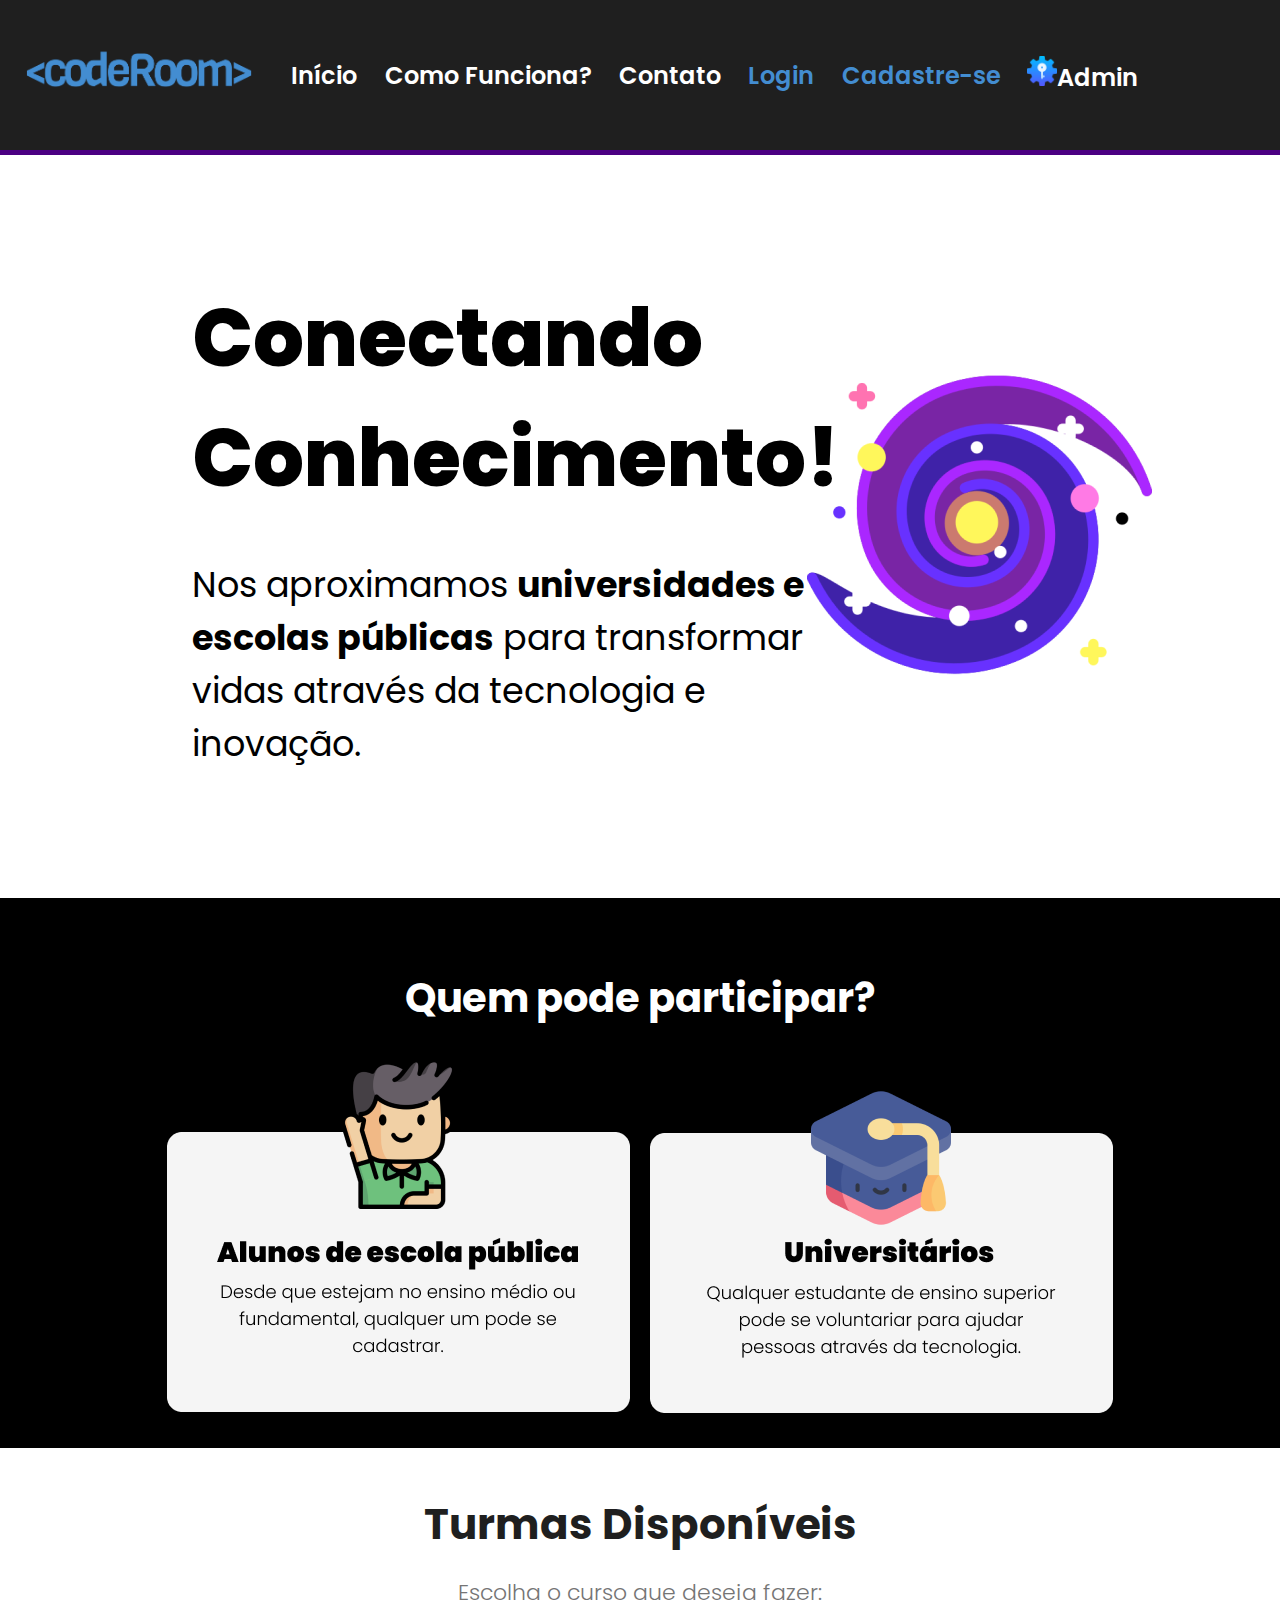
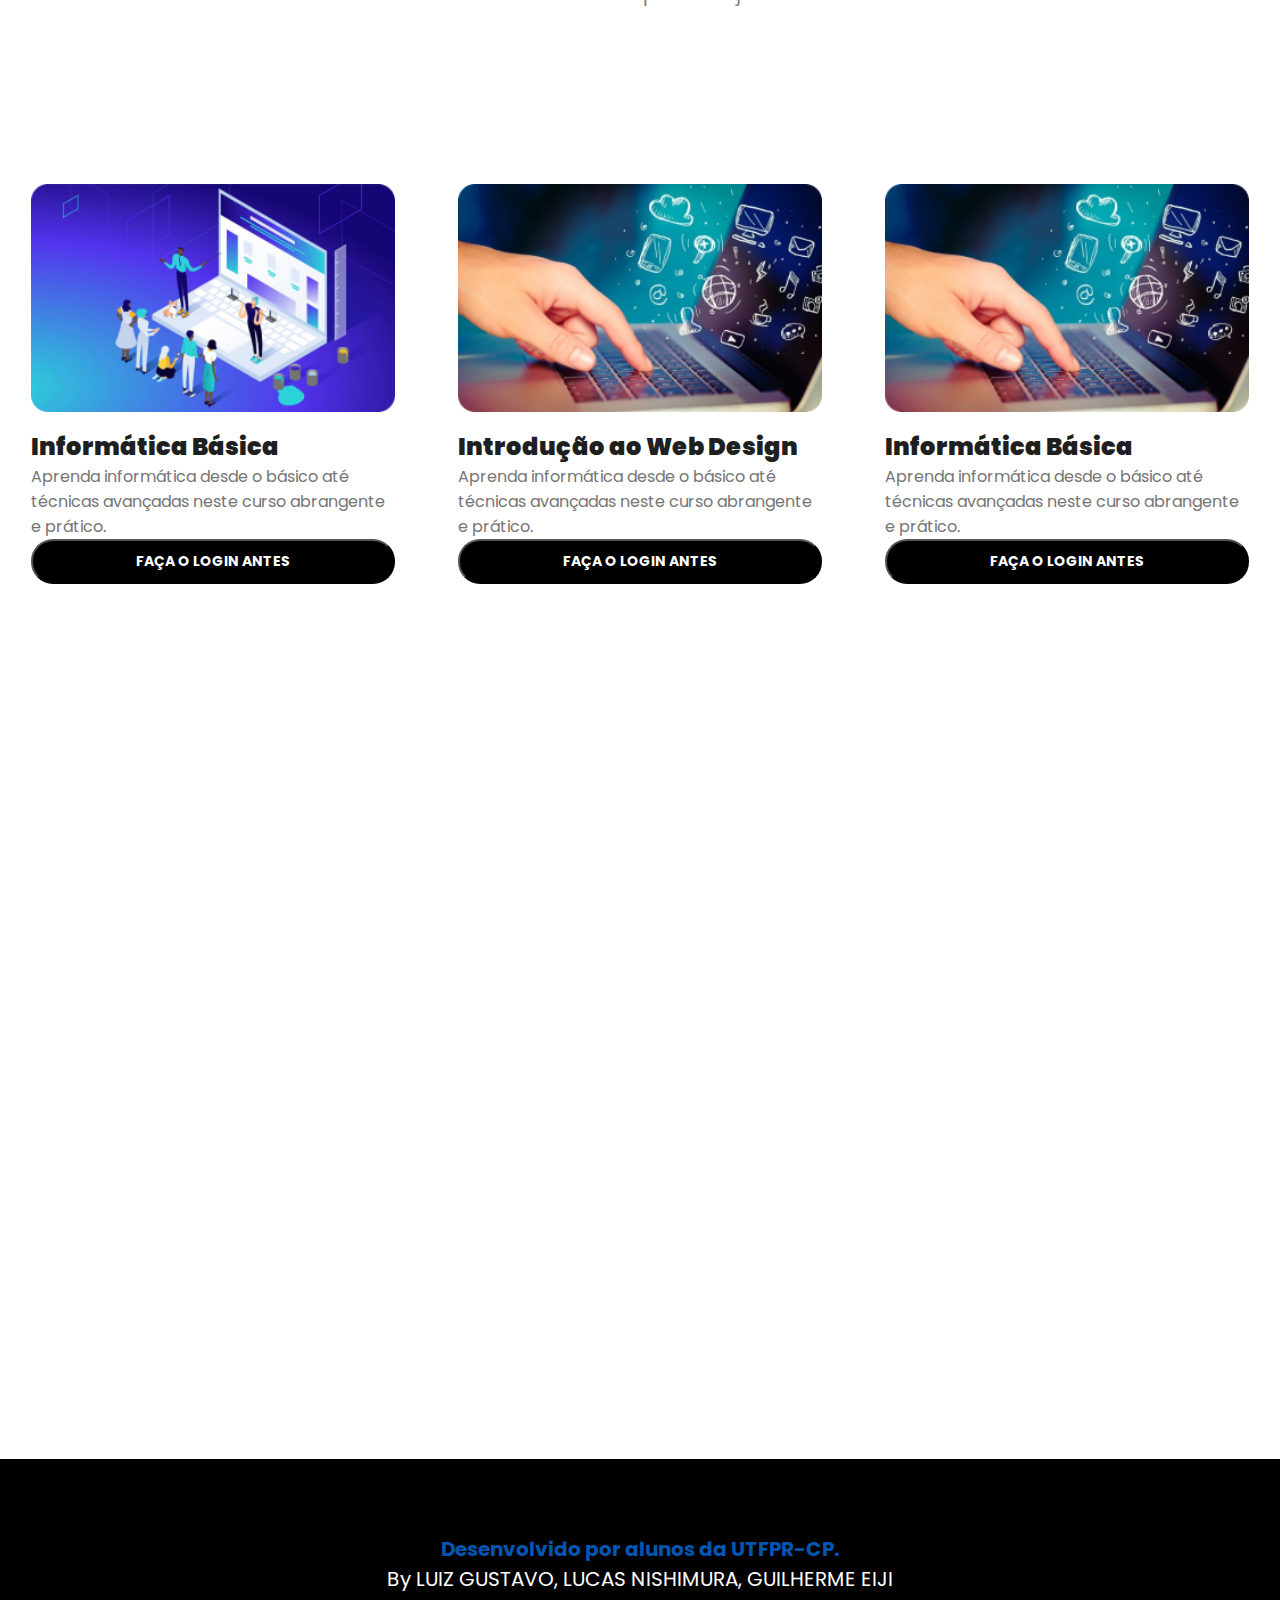
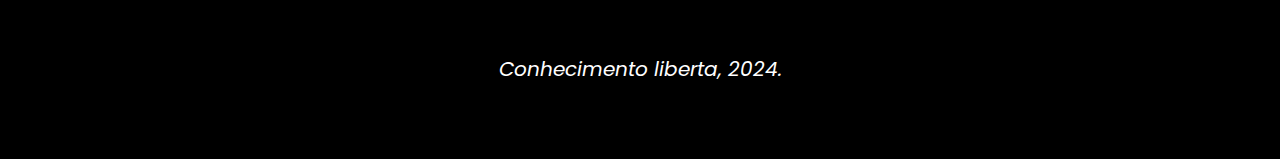
<file: index.html>
<!DOCTYPE html>
<html lang="pt-br">

<head>
    <meta charset="UTF-8">
    <meta http-equiv="X-UA-Compatible" content="IE=edge">
    <meta name="viewport" content="width=device-width, initial-scale=1.0">
    <title>CodeRoom - Conectando Conhecimento!</title>
    <link rel="stylesheet" href="style.css">
</head>

<body>
    <header>
        <div class="apresentacao__header">
            <a href="/index.html" class="apresentacao__link" id="logo-site"><img src="logo.png" width="250" alt="Logo do Site CodeRoom"></a>
            <a href="#" class="apresentacao__link">Início</a>
            <a href="#" class="apresentacao__link">Como Funciona?</a>
            <a href="#" class="apresentacao__link">Contato</a>
            <a href="login/login.html" class="topo-login">Login</a>
            <a href="cadastro/cadrasto.html" class="topo-cadastro">Cadastre-se</a>
            <a href="admin/admin.html" class="apresentacao__link">
                <img src="admin.png" alt="Icon Admin" width="30" height="30">Admin
            </a>
        </div>
        <div class="retangulo_roxo"></div>
    </header>

    <div class="apresentacao">
        <div class="apresentacao__conteudo">
            <p class="apresentacao__conteudo__titulo">Conectando Conhecimento!</p>
            <p class="apresentacao__conteudo__texto">Nos aproximamos <strong>universidades e escolas públicas</strong> para transformar vidas através da tecnologia e inovação.</p>
        </div>
        <img src="imagem-galaxia.png" alt="Conhecimento">
    </div>
    <div class="faixa_meio">
        <p class="faixa_meio_mensagem"><strong>Quem pode participar?</strong></p>
        <div class="faixa_meio_imagens">
            <a class="faixa_meio_apresentacao" href="#"><img src="grupo1.png" alt="caixa1"></a>
            <a class="faixa_meio_apresentacao" href="#"><img src="grupo2.png" alt="caixa2"></a>
        </div>
    </div>

    <div class="chamada-cursos">
        <h1>Turmas Disponíveis</h1>
        <h2>Escolha o curso que deseja fazer:</h2>
    </div>
    <div class="corpo">
        <div class="curso">
            <img src="curso1.png" alt="Curso 1">
            <h2 class="titulo-curso">Informática Básica</h2>
            <p class="texto-curso">Aprenda informática desde o básico até técnicas avançadas neste curso abrangente e prático.</p>
            <button>FAÇA O LOGIN ANTES</button>
        </div>
        <div class="curso">
            <img src="curso2.png" alt="Curso 2">
            <h2 class="titulo-curso">Introdução ao Web Design</h2>
            <p class="texto-curso">Aprenda informática desde o básico até técnicas avançadas neste curso abrangente e prático.</p>
            <button>FAÇA O LOGIN ANTES</button>
        </div>
        <div class="curso">
            <img src="curso3.png" alt="Curso 3">
            <h2 class="titulo-curso">Informática Básica</h2>
            <p class="texto-curso">Aprenda informática desde o básico até técnicas avançadas neste curso abrangente e prático.</p>
            <button> FAÇA O LOGIN ANTES</button>
        </div>
    </div>

    <footer>
        <div class="mostrar__footer">
            <p class="footer-utfpr"><b>Desenvolvido por alunos da UTFPR-CP.</b></p>
            <p>By LUIZ GUSTAVO, LUCAS NISHIMURA, GUILHERME EIJI</p>
            <br>
            <br>
            <p><i>Conhecimento liberta, 2024.</i></p>
        </div>
    </footer>
</body>



</html>
</file>
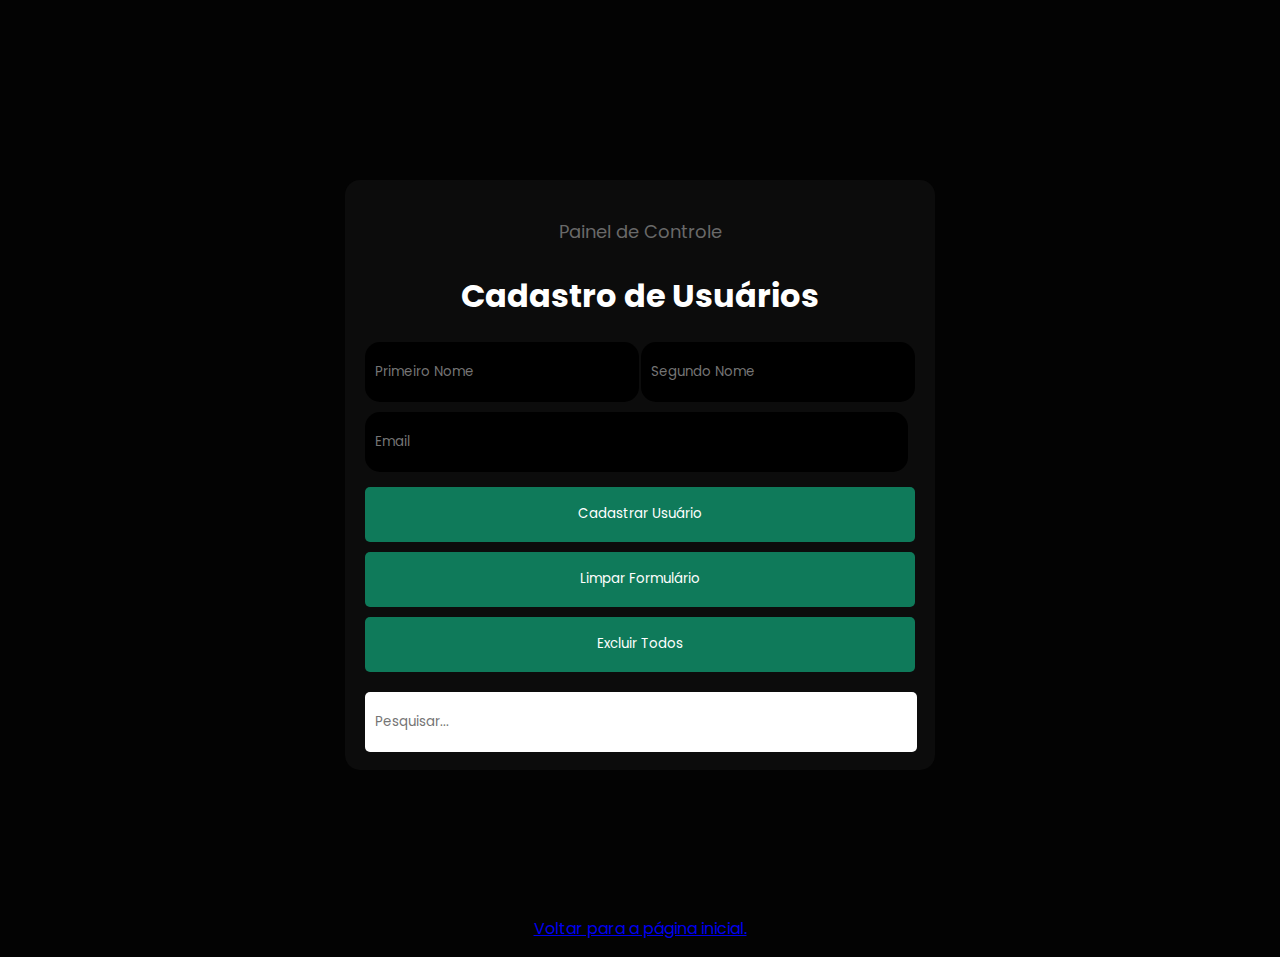
<file: admin/admin.html>
<!DOCTYPE html>
<html lang="pt-br">
<head>
  <link rel="preconnect" href="https://fonts.googleapis.com">
  <link rel="preconnect" href="https://fonts.gstatic.com" crossorigin>
  <link href="https://fonts.googleapis.com/css2?family=Poppins:ital,wght@0,100;0,200;0,300;0,400;0,500;0,600;0,700;0,800;1,100;1,200;1,300;1,400;1,500;1,600;1,700;1,800;1,900&display=swap" rel="stylesheet">
  <meta charset="UTF-8">
  <meta name="viewport" content="width=device-width, initial-scale=1.0">
  <title>Painel de Controle - Cadastro de Usuários</title>
  <link rel="stylesheet" href="style-admin.css">
</head>
<body>
  <div class="centralizar">
    <div class="container">
      <p class="titulo-painel">Painel de Controle</p>
      <h2 class="cadastro-usuarios">Cadastro de Usuários</h2><br>
      <form id="user-form">
        <div class="input-group">
          <input type="text" id="first-name" placeholder="Primeiro Nome" required>
          <input type="text" id="last-name" placeholder="Segundo Nome" required>
        </div>
        <input type="email" id="email" placeholder="Email" required><br>
        <button type="submit" class="cadastrar-se">Cadastrar Usuário</button>
        <button type="button" id="clear-form" class="cadastrar-se">Limpar Formulário</button>
        <button type="button" id="delete-all" class="cadastrar-se">Excluir Todos</button>
      </form>
      <input type="text" id="search" placeholder="Pesquisar..." style="margin-top: 20px; width: 532px; padding: 10px; border-radius: 5px;">
      <ul id="user-list"></ul>
    </div>
  </div>
  <div class="voltar-cadastro"><a href="../index.html"><p>Voltar para a página inicial.</p></a></div>

  <script src="script.js"></script>
</body>
</html>
</file>
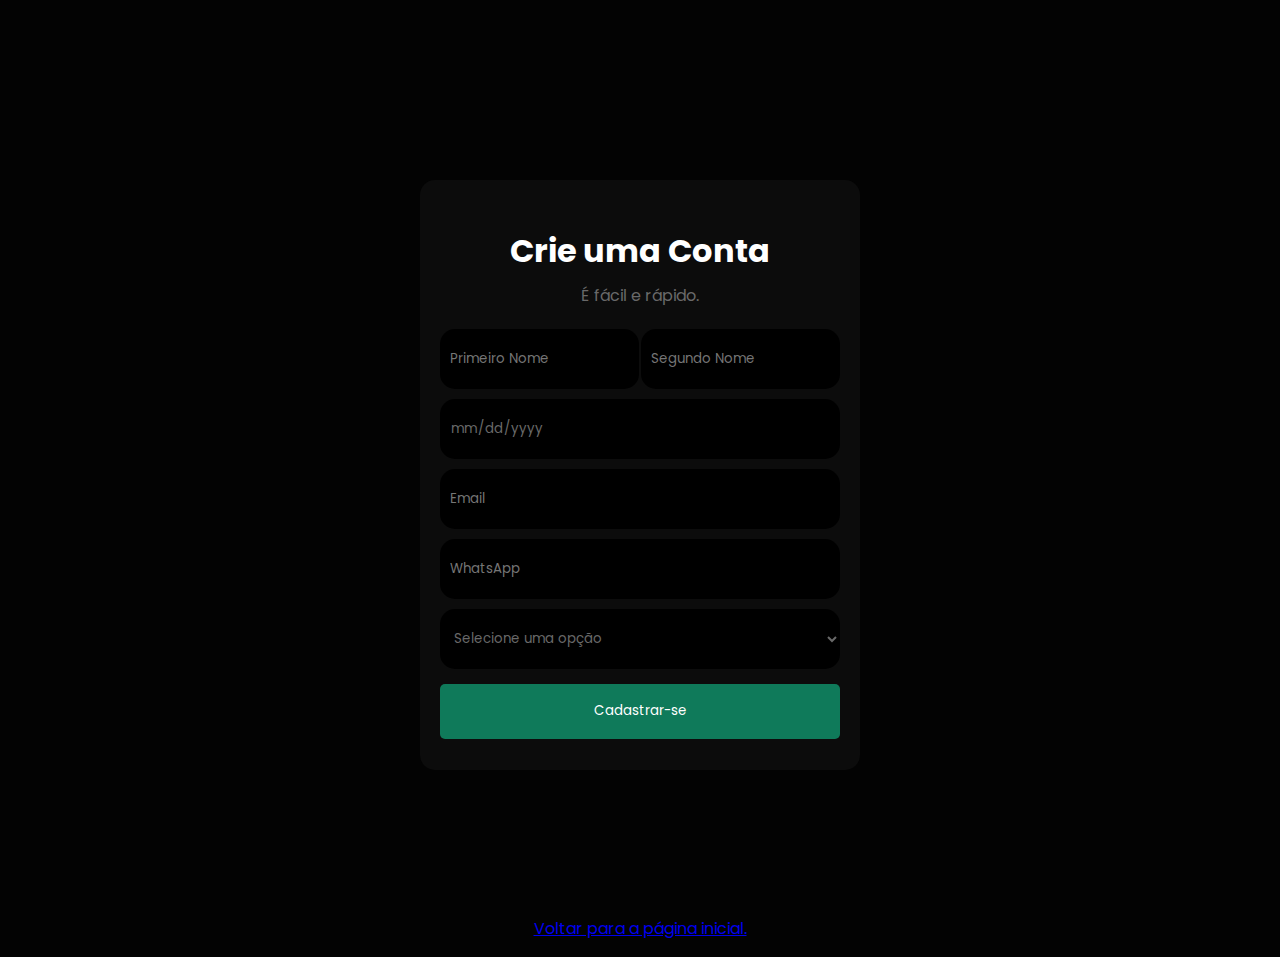
<file: cadastro/cadrasto.html>
<!DOCTYPE html>
<html lang="pt-br">
<head>
    <link rel="preconnect" href="https://fonts.googleapis.com">
    <link rel="preconnect" href="https://fonts.gstatic.com" crossorigin>
    <link href="https://fonts.googleapis.com/css2?family=Poppins:ital,wght@0,100;0,200;0,300;0,400;0,500;0,600;0,700;0,800;0,900;1,100;1,200;1,300;1,400;1,500;1,600;1,700;1,800;1,900&display=swap" rel="stylesheet">

    <meta charset="UTF-8">
    <meta name="viewport" content="width=device-width, initial-scale=1.0">
    <title>Criar Conta</title>
    <link rel="stylesheet" href="style-cadastro.css"> <!-- Inclui o arquivo CSS externo -->
</head>
<body>
    <div class="centralizar"> <!-- Div centralizada na página -->
        <div class="container"> <!-- Contêiner para o formulário -->
            <h2 class="titulo-conta">Crie uma Conta</h2>
            <p class="subtitulo">É fácil e rápido.</p> <!-- Adiciona a frase aqui -->
            <form action="#"> <!-- Formulário -->
                <div class="input-group"> <!-- Grupo de campos de entrada -->
                    <input type="text" placeholder="Primeiro Nome" required> <!-- Campo de texto para o primeiro nome -->
                    <input type="text" placeholder="Segundo Nome" required> <!-- Campo de texto para o segundo nome -->
                </div>
                <input type="date" placeholder="Data de Nascimento" required><br> <!-- Campo de data de nascimento -->
                <input type="email" placeholder="Email" required><br> <!-- Campo de email -->
                <input type="tel" placeholder="WhatsApp" required><br> <!-- Campo de WhatsApp -->
                <select required> <!-- Campo de seleção -->
                    <option value="" disabled selected>Selecione uma opção</option> <!-- Opção padrão -->
                    <option value="opcao1">Estudante escola publica</option> <!-- Opção 1 -->
                    <option value="opcao2">Universitario</option> <!-- Opção 2 -->
                </select><br>
                <button class="cadastrar-se">Cadastrar-se</button>
            </form>

        </div>       

    </div>

    <div class="voltar-cadastro"><a href="../index.html"><p>Voltar para a página inicial.</p></a></div>

</body>
</html>
</file>
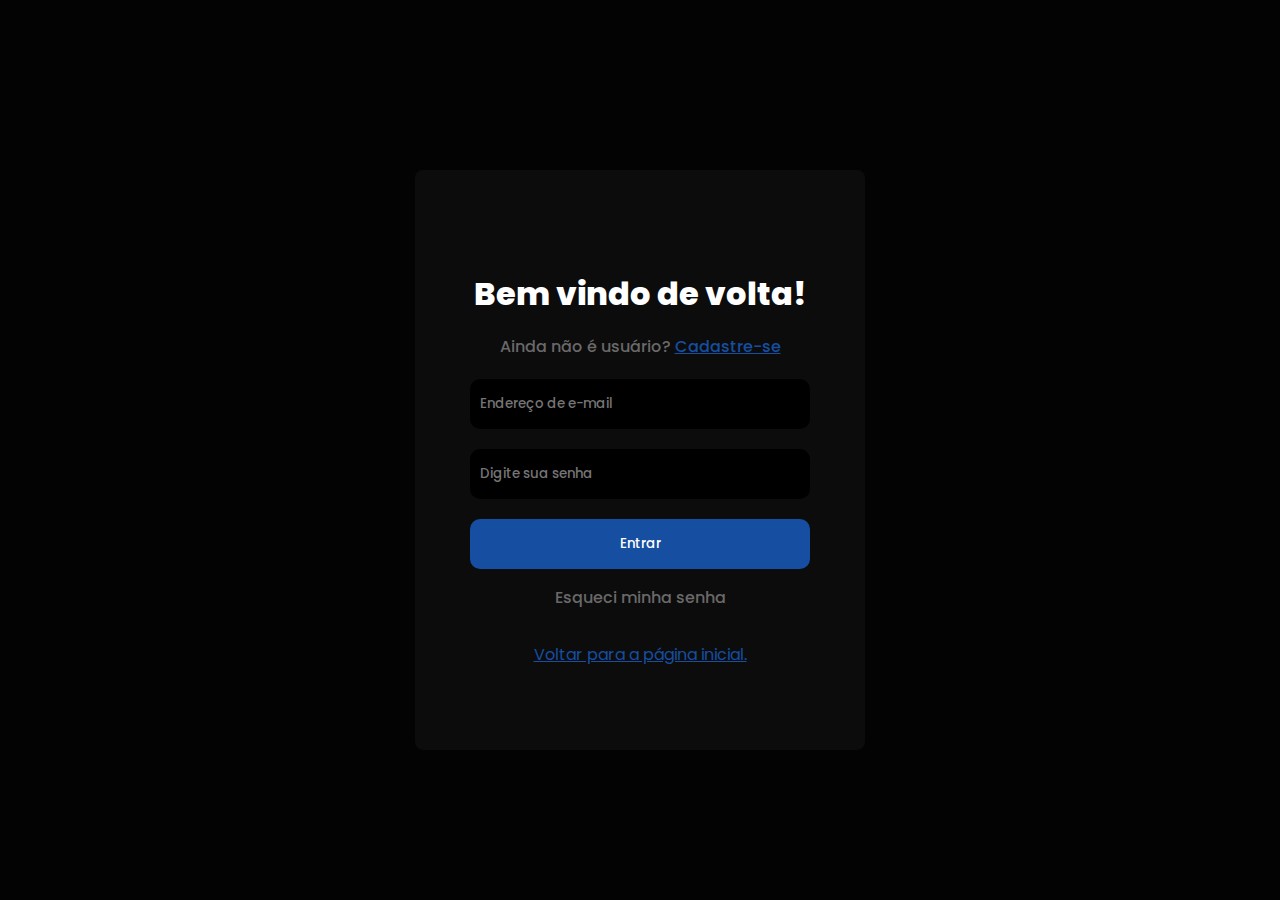
<file: login/login.html>
<!DOCTYPE html>
<html lang="pt-BR">
<head>
    <link rel="preconnect" href="https://fonts.googleapis.com">
    <link rel="preconnect" href="https://fonts.gstatic.com" crossorigin>
    <link href="https://fonts.googleapis.com/css2?family=Poppins:ital,wght@0,100;0,200;0,300;0,400;0,500;0,600;0,700;0,800;0,900;1,100;1,200;1,300;1,400;1,500;1,600;1,700;1,800;1,900&display=swap" rel="stylesheet">
    <meta charset="UTF-8">
    <meta name="viewport" content="width=device-width, initial-scale=1.0">
    <title>Login</title>
    <link rel="stylesheet" href="style.css">
</head>
<body>
    <div class="container">
        <form class="login-form">
            <h2>Bem vindo de volta!</h2>
            <p class="subtitle">Ainda não é usuário? <span class="destaque-cadastro"><a href="../cadastro/cadrasto.html">Cadastre-se</a></span></p>
            <div class="form-group">
                <input type="email" id="email" name="email" placeholder="Endereço de e-mail" required>
            </div>
            <div class="form-group">
                <input type="password" id="password" name="password" placeholder="Digite sua senha" required>
            </div>
            
            <button class="entrar">Entrar</button>
        </form>




        <p class="esqueci-senha">Esqueci minha senha</p>


        <div class="voltar-login"><a href="../index.html"><p>Voltar para a página inicial.</p></a></div>

    </div>

   

</body>
</html>
</file>
<file: style.css>
@import url('https://fonts.googleapis.com/css2?family=Poppins:ital,wght@0,100;0,200;0,300;0,400;0,500;0,600;0,700;0,800;0,900;1,100;1,200;1,300;1,400;1,500;1,600;1,700;1,800;1,900&display=swap');

* {
    margin: 0;
    padding: 0;
}

header {
    background-color: #1F1F1F; /* Define a cor de fundo do cabeçalho como preto */
    height: 150px; /* Define a altura do cabeçalho */
}

.topo-login, .topo-cadastro{
    color: #438DD1;
    font-family: 'Poppins', sans-serif;
    font-size: 24px;
    font-weight: 600;
    text-align: center;
    text-decoration: none;
}

.retangulo_roxo {
    width: 100%; /* Largura total */
    height: 5px; /* Altura desejada */
    background-color: #4B0082;
}

body {
    height: 100vh;
    box-sizing: border-box;
    background-color: #ffffff;
    color:#B3A074;
}

h1 {
    font-weight: bold;
}

.titulo-destaque {
    color:#8693B3;
}

.apresentacao {
    margin: 10% 15%;
    display: flex; 
    align-items: center;
    justify-content: space-between;
}

.apresentacao__header {
    width: 90%; /* Use 100% para ocupar toda a largura do cabeçalho */
    height: 100%; /* Use 100% para ocupar toda a altura do cabeçalho */
    display: flex;
    align-items: center;
    justify-content: space-around;
    padding: 0 0px; /* Adicione espaçamento interno somente nos lados */
}
.apresentacao__conteudo {
    width: 615px;
    display: flex;
    flex-direction: column;
    gap: 40px;
}

.apresentacao__conteudo__titulo {
    font-size: 80px;
    color: #000000;
    font-family: "Poppins", sans-serif;
    font-weight: 800;
    font-style: normal;
}

.apresentacao__conteudo__texto {
    font-size: 35px;
    font-weight: 400;
    font-family: 'Poppins', sans-serif;
    color: black;
}

.apresentacao__link {
    color: #ffffff;
    font-family: 'Poppins', sans-serif;
    font-size: 24px;
    font-weight: 600;
    text-align: center;
    text-decoration: none;
}

.apresentacao__links__link {
    background-color: #22d4fd;
    width: 280px;
    text-align: center;
    border-radius: 16px;
    font-size: 24px;
    font-weight: 600;
    padding: 21.5px 0px;
    text-decoration: none;
    color:#000000;
    font-family: 'Montserrat', sans-serif;
}

.apresentacao img {
    width: 40%;
    height: auto;

}

.faixa_meio {
    background-color: black;
    height: 550px;
    display: flex;
    flex-direction: column;
    justify-content: center;
    align-items: center;
    position: relative;
}

.faixa_meio_mensagem {
    font-size: 40px;
    font-weight: 400;
    font-family: 'Poppins', sans-serif;
    color: white;
    padding-top: 50px ;
}

.faixa_meio_imagens {
    display: flex;
    justify-content: center;
    align-items: center;
    margin-top: 20px; /* Ajuste a margem conforme necessário */
}

.faixa_meio_apresentacao {
    text-decoration: none;
    color: white;
    font-size: 24px;
    font-weight: 600;
    margin: 10px; /* Adicione margem entre as imagens */
}

.faixa_meio_apresentacao:last-child {
    margin-top: 40px; /* Adicione uma margem superior apenas para a última imagem */
}

.corpo {
    font-family: Poppins;
    display: flex;
    justify-content: space-around;
    align-items: center;
    height: calc(100vh - 150px); /* Subtraindo a altura do cabeçalho */
    margin: 0; /* Removendo margem */
    margin-bottom: 700px;
}


.cursos-container {
    display: flex;
    justify-content: space-between; /* Distribui os cursos igualmente na linha */
    align-items: flex-start; /* Alinha os itens no topo */
    flex-wrap: nowrap; /* Impede que os cursos quebrem para a próxima linha */
    width: 70%;
    margin: 0 auto;
    overflow-x: auto; /* Adiciona uma barra de rolagem horizontal caso os cursos não caibam na tela */
}

.curso {
    width: calc(30% - 20px); /* Define a largura do curso e subtrai a margem */
    border: none;
    border-radius: 5px;
    overflow: hidden;
    margin: 20px 0; /* Ajusta a margem verticalmente, aumentando para 20px */
    text-align: left; /* Centraliza o texto */

}

.curso img {
    width: 100%; /* Ajusta a largura da imagem para preencher o contêiner */
    border-radius: 5px;
    margin-bottom: 10px; /* Adiciona margem abaixo da imagem */
}



.curso button {
    font-family: Poppins;
    font-weight: bold;
    font-size: 14px;
    width: 100%; /* Botão cobrindo a caixa inteira */
    padding: 10px 0; /* Ajuste de preenchimento vertical */
    background-color: #000;
    color: #fff;
    border-radius: 22px; /* Removendo borda arredondada */
}

.curso button:hover {
    background-color: #0056b3;
}

.titulo-curso{
    color: #1F1F1F;
    font-weight: 900;
  
}

.texto-curso{
    color: #757575;
}

.chamada-cursos {
    text-align: center; /* Centralizando o conteúdo */
}

.chamada-cursos h1 {
    color: #1F1F1F;
    font-size: 42px; /* Ajustando o tamanho do título */
    font-weight: bold;
    padding-top: 45px;
    font-family: Poppins;
}

.chamada-cursos h2 {
    color: #757575;
    font-size: 22px; /* Ajustando o tamanho do subtítulo */
    margin-top: 20px; /* Espaçamento entre o título e o subtítulo */
    font-family: "Poppins", sans-serif;
    font-weight: 300;
    font-style: normal;

}

footer {
    background-color: black; /* Define a cor de fundo do cabeçalho como preto */
    height: 300px; /* Define a altura do cabeçalho */ 
}

.mostrar__footer {
    color: #ffffff;
    font-size: 20px;
    font-family: 'Poppins', sans-serif;
    width: 90%;
    height: 100%;
    display: flex;
    flex-direction: column; /* Alterando a direção para coluna */
    align-items: center; /* Alinhando itens no centro horizontalmente */
    justify-content: center; /* Alinhando itens no centro verticalmente */
    padding: 0; /* Removendo qualquer espaçamento interno */
    margin: 0 auto; /* Centralizando horizontalmente */
}

.footer-utfpr{
    color: #0056b3;
}
</file>
<file: admin/style-admin.css>
/* Define o estilo geral para o corpo da página */
body {
  background-color: #030303; /* Define a cor de fundo do corpo */
  color: #fff; /* Define a cor do texto */
  font-family: Poppins; /* Define a fonte do texto */
  margin: 0; /* Remove as margens padrão */
  padding: 0; /* Remove o preenchimento padrão */
}
.cadastro-usuarios {
  text-align: center;
  font-size: 32px;
  margin-bottom: -8px;
}

.titulo-painel {
  text-align: center;
  color: #696969;
  font-size: 18px;
}

/* Classe para centralizar elementos vertical e horizontalmente */
.centralizar {
  display: flex; /* Usa o sistema de layout flexbox */
  justify-content: center; /* Centraliza horizontalmente */
  align-items: center; /* Centraliza verticalmente */
  height: 100vh; /* Define a altura igual à altura da janela de visualização */
}

/* Estiliza o contêiner que envolve o formulário */
.container {
  width: 550px; /* Define a largura do contêiner */
  height: 550px; /* Define a altura do contêiner */
  background-color: #0c0c0c; /* Define a cor de fundo do contêiner */
  padding: 20px; /* Adiciona espaçamento interno */
  border-radius: 15px; /* Arredonda as bordas do contêiner */
  margin: 50px auto 0; /* Define as margens superior e inferior e centraliza horizontalmente */
}

/* Estiliza o grupo de campos de entrada */
.input-group {
  display: flex; /* Usa o sistema de layout flexbox */
  justify-content: space-between; /* Distribui o espaço entre os elementos */
}

/* Estiliza os campos de entrada e seleção dentro do grupo */
.input-group input,
.input-group select {
  width: calc(
    50% - 5px
  ); /* Define a largura igual para todos os campos dentro do grupo */
  margin-right: 5px; /* Adiciona espaçamento entre os campos */
  color: #696969; /* Define a cor do texto dentro dos inputs */
  background-color: #000000; /* Define a cor de fundo dos inputs */
}

/* Adiciona espaçamento entre os campos "Primeiro Nome" e "Segundo Nome" */
.input-group input:first-child {
  margin-right: 2.5px;
}

/* Estiliza os campos de texto */
input[type="text"] {
  font-family: Poppins;
  width: 100%; /* Define a largura total */
  height: 40px;
  padding: 10px; /* Adiciona espaçamento interno */
  margin: 5px 0; /* Adiciona espaçamento externo */
  border: none; /* Remove a borda */
  border-radius: 15px; /* Arredonda as bordas */
}

/* Estiliza o campo de email */
input[type="email"],
input[type="date"],
input[type="tel"],
select {
  font-family: Poppins;
  width: 95%; /* Define a largura total */
  height: 40px;
  padding: 10px; /* Adiciona espaçamento interno */
  margin: 5px 0; /* Adiciona espaçamento externo */
  border: none; /* Remove a borda */
  border-radius: 15px; /* Arredonda as bordas */
  color: #696969; /* Define a cor do texto dentro dos inputs */
  background-color: #000000; /* Define a cor de fundo dos inputs */
}

/* Estiliza o campo de seleção */
select {
  font-family: Poppins;
  width: 100%; /* Define a largura total */
  height: 60px;
  padding: 10px; /* Adiciona espaçamento interno */
  margin: 5px 0; /* Adiciona espaçamento externo */
  border: none; /* Remove a borda */
  border-radius: 15px; /* Arredonda as bordas */
  color: #696969; /* Define a cor do texto dentro do campo de seleção */
  background-color: #000000; /* Define a cor de fundo do campo de seleção */
}

/* Estiliza a opção "Selecione uma opção" */
select option[value=""][disabled] {
  color: #999; /* Define a cor do texto da opção "Selecione uma opção" */
}

/* Estiliza o botão de envio */
.cadastrar-se {
  font-family: Poppins;
  width: 100%; /* Define a largura total */
  height: 55px;
  padding: 10px; /* Adiciona espaçamento interno */
  margin-top: 10px; /* Adiciona espaçamento superior */
  background-color: #0f7a5a; /* Define a cor de fundo do botão */
  color: #fff; /* Define a cor do texto do botão */
  border: none; /* Remove a borda */
  border-radius: 5px; /* Arredonda as bordas */
  cursor: pointer; /* Altera o cursor ao passar por cima */
}

.voltar-cadastro {
  text-align: center;
  color: #0056b3;
}

.delete-user {
  cursor: pointer;
  color: red; /* Cor do símbolo */
  font-size: 20px; /* Tamanho do símbolo */
  margin-left: 10px;
}

.delete-user:hover {
  color: darkred; /* Cor ao passar o mouse por cima */
}
</file>
<file: cadastro/style-cadastro.css>
/* Define o estilo geral para o corpo da página */
body {

    background-color: #030303; /* Define a cor de fundo do corpo */
    color: #fff; /* Define a cor do texto */
    font-family: Poppins; /* Define a fonte do texto */
    margin: 0; /* Remove as margens padrão */
    padding: 0; /* Remove o preenchimento padrão */
}
.titulo-conta{
    text-align: center;
    font-size: 32px;
    margin-bottom: -8px;
    
}
.subtitulo{
    text-align: center;
    font-size: 16px;
    
    color: #696969;
}
   

/* Classe para centralizar elementos vertical e horizontalmente */
.centralizar {
    display: flex; /* Usa o sistema de layout flexbox */
    justify-content: center; /* Centraliza horizontalmente */
    align-items: center; /* Centraliza verticalmente */
    height: 100vh; /* Define a altura igual à altura da janela de visualização */
  
}

/* Estiliza o contêiner que envolve o formulário */
.container {
    width: 400px; /* Define a largura do contêiner */
    height: 550px; /* Define a altura do contêiner */
    background-color: #0C0C0C; /* Define a cor de fundo do contêiner */
    padding: 20px; /* Adiciona espaçamento interno */
    border-radius: 15px; /* Arredonda as bordas do contêiner */
    margin: 50px auto 0; /* Define as margens superior e inferior e centraliza horizontalmente */
}

/* Estiliza o grupo de campos de entrada */
.input-group {
    display: flex; /* Usa o sistema de layout flexbox */
    justify-content: space-between; /* Distribui o espaço entre os elementos */
}

/* Estiliza os campos de entrada e seleção dentro do grupo */
.input-group input,
.input-group select {
    width: calc(50% - 5px); /* Define a largura igual para todos os campos dentro do grupo */
    margin-right: 5px; /* Adiciona espaçamento entre os campos */
    color: #696969; /* Define a cor do texto dentro dos inputs */
    background-color: #000000; /* Define a cor de fundo dos inputs */
}

/* Adiciona espaçamento entre os campos "Primeiro Nome" e "Segundo Nome" */
.input-group input:first-child {
    margin-right: 2.5px;
}

/* Estiliza os campos de texto */
input[type="text"] {
    font-family: Poppins;
    width: 100%; /* Define a largura total */
    height: 40px;
    padding: 10px; /* Adiciona espaçamento interno */
    margin: 5px 0; /* Adiciona espaçamento externo */
    border: none; /* Remove a borda */
    border-radius: 15px; /* Arredonda as bordas */
}

/* Estiliza o campo de email */
input[type="email"],
input[type="date"],
input[type="tel"],
select {
    font-family: Poppins;
    width: 95%; /* Define a largura total */
    height: 40px;
    padding: 10px; /* Adiciona espaçamento interno */
    margin: 5px 0; /* Adiciona espaçamento externo */
    border: none; /* Remove a borda */
    border-radius: 15px; /* Arredonda as bordas */
    color: #696969; /* Define a cor do texto dentro dos inputs */
    background-color: #000000; /* Define a cor de fundo dos inputs */
}

/* Estiliza o campo de seleção */
select {
    font-family: Poppins;
    width: 100%; /* Define a largura total */
    height: 60px;
    padding: 10px; /* Adiciona espaçamento interno */
    margin: 5px 0; /* Adiciona espaçamento externo */
    border: none; /* Remove a borda */
    border-radius: 15px; /* Arredonda as bordas */
    color: #696969; /* Define a cor do texto dentro do campo de seleção */
    background-color: #000000; /* Define a cor de fundo do campo de seleção */
}

/* Estiliza a opção "Selecione uma opção" */
select option[value=""][disabled] {
    color: #999; /* Define a cor do texto da opção "Selecione uma opção" */
}

/* Estiliza o botão de envio */
.cadastrar-se {
    font-family: Poppins;
    width: 100%; /* Define a largura total */
    height: 55px;
    padding: 10px; /* Adiciona espaçamento interno */
    margin-top: 10px; /* Adiciona espaçamento superior */
    background-color: #0F7A5A; /* Define a cor de fundo do botão */
    color: #fff; /* Define a cor do texto do botão */
    border: none; /* Remove a borda */
    border-radius: 5px; /* Arredonda as bordas */
    cursor: pointer; /* Altera o cursor ao passar por cima */
}

.voltar-cadastro{
    text-align: center;
    color: #0056b3;
}
</file>
<file: login/style.css>
body {
    margin: 0;
    padding: 0;
    font-family: Poppins;
    background-color: #030303;
    display: flex;
    justify-content: center;
    align-items: center;
    height: 100vh;
  }
  
  .container {
    background-color: #0C0C0C;
    border-radius: 8px;
    width: 450px;
    height: 580px;
    display: flex;
    flex-direction: column;
    justify-content: flex-start; /* Alterado para flex-start */
    align-items: center;
    margin: 20px auto 0 auto; /* Alterado para um espaçamento superior menor */
  }
  
  
  
  .login-form {
    max-width: 400px;
    margin: 0 auto;
  }
  
  .login-form h2 {
    font-family: "Poppins", sans-serif;
    font-weight: 800;
    font-style: normal;
    font-size: 32px;
    color: #fff;
    text-align: center;
    margin-bottom: 10px; /* Reduzindo a margem inferior */
    margin-top: 100px;
  }

  .subtitle {
    font-family: "Poppins", sans-serif;
    font-weight: 500;
    font-style: normal;
    font-size: 16px; /* Corrigindo o tamanho do texto */
    margin-bottom: 20px; /* Reduzindo o espaçamento entre o subtítulo e os inputs */
    color: #696969;
    text-align: center;
  }

  .subtitle .destaque-cadastro{
    color: #B9B2B2; /* Altere a cor conforme necessário */
}
  
  .form-group {
    margin-bottom: 20px;
  }
  
  .form-group label {
    display: block;
    color: #fff;
    margin-bottom: 5px;
  }
  
  .form-group input {
    width: 100%;
    padding: 10px;
    border: 1px solid #ccc;
    border-radius: 5px;
  }
  
  .entrar{
    font-family: "Poppins", sans-serif;
    font-weight: 500;
    font-style: normal;
    width: 100%;
    height: 50px;
    padding: 10px;
    background-color: #164EA1;
    color: #fff;
    border: none;
    border-radius: 10px;
    cursor: pointer;
  }

  .cadastrar{
    font-family: "Poppins", sans-serif;
    font-weight: 500;
    font-style: normal;
    width: 340px;
    height: 50px;
    padding: 10px;
    margin-top: 10px;
    background-color: #1C1C1C;
    color: #fff;
    border: none;
    border-radius: 10px;
    cursor: pointer;
  }
  

  .form-group input {
    font-family: "Poppins", sans-serif;
    font-weight: 500;
    font-style: normal;
    width: 320px;
    height: 30px;
    padding: 10px;
    border: none;
    border-radius: 10px;
    background-color: #000000; /* Nova cor de fundo para os campos de entrada */
    color: #696969; /* Cor do texto dentro dos campos */
  }
  

  .esqueci-senha {
    font-family: "Poppins", sans-serif;
    font-weight: 500;
    font-style: normal;
    color: #696969;
    padding: px;
  }

  a:link, a:visited, a:hover, a:active {
    
    color: #164EA1;
}

.voltar-login{
  text-align: center;
  color: #0056b3;
}
</file>
